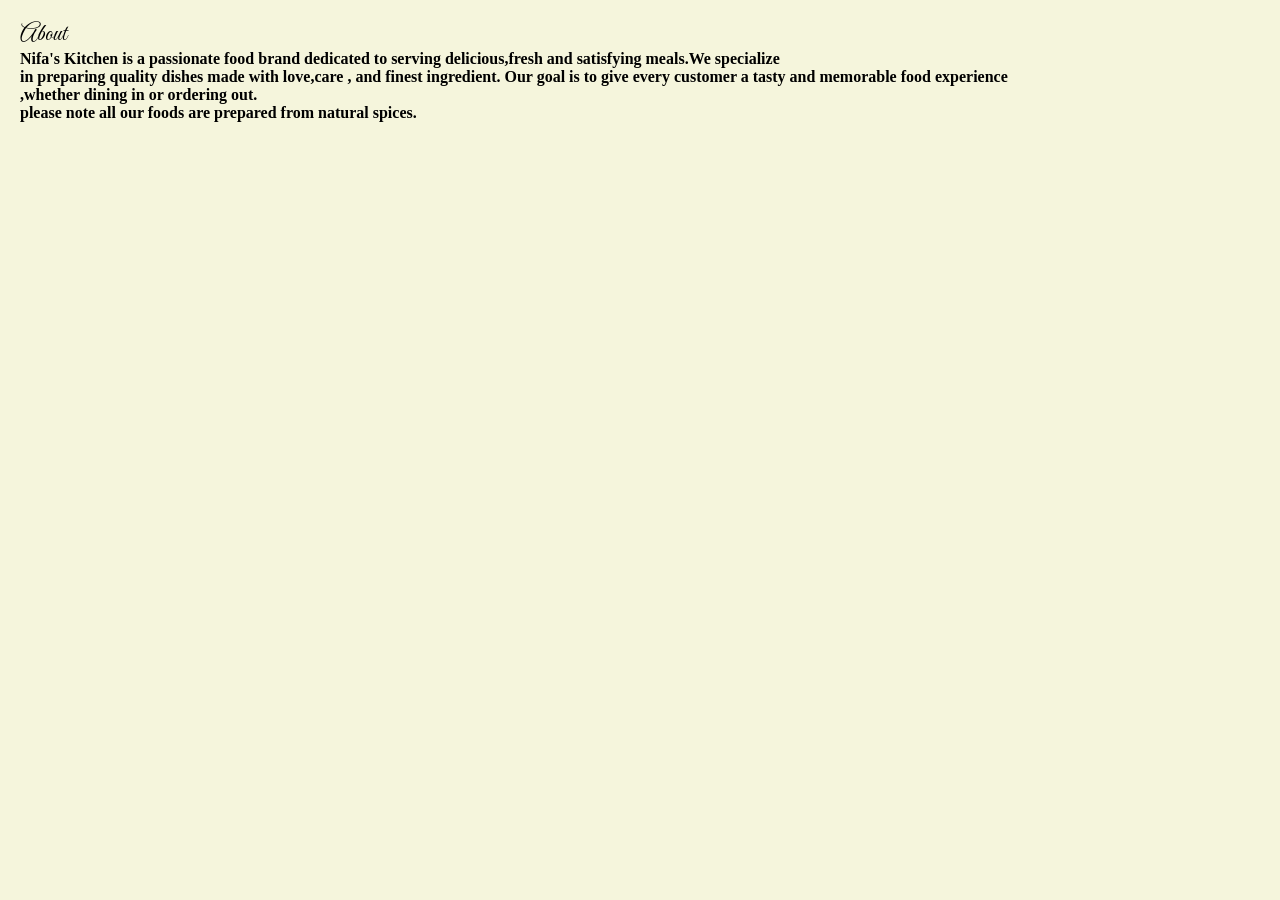
<file: Aboutus.html>
<!DOCTYPE html>
<html lang="en">
<head>
    <meta charset="UTF-8">
    <meta name="viewport" content="width=device-width, initial-scale=1.0">
    <title>About us</title>
     <link rel="preconnect" href="https://fonts.googleapis.com">
<link rel="preconnect" href="https://fonts.gstatic.com" crossorigin>
<link href="https://fonts.googleapis.com/css2?family=Great+Vibes&family=Nabla&family=Roboto+Slab:wght@100..900&family=UnifrakturMaguntia&display=swap" rel="stylesheet">
    <link rel="stylesheet" href="Aboutus.css">
</head>
<body>
    <div class="great-vibes-regular h2">
        <h2>About</h2>
        <p><h4 class="jane">Nifa's Kitchen is a passionate food brand dedicated to serving delicious,fresh and satisfying meals.We specialize <br>in preparing quality dishes made with love,care , and finest ingredient. Our goal is to give every customer a tasty and memorable food experience <br>,whether dining in or ordering out.
             <br>
         please note all our foods are prepared from natural spices.
        </h4></p>
    </div>
      
</body>
</html>
</file>
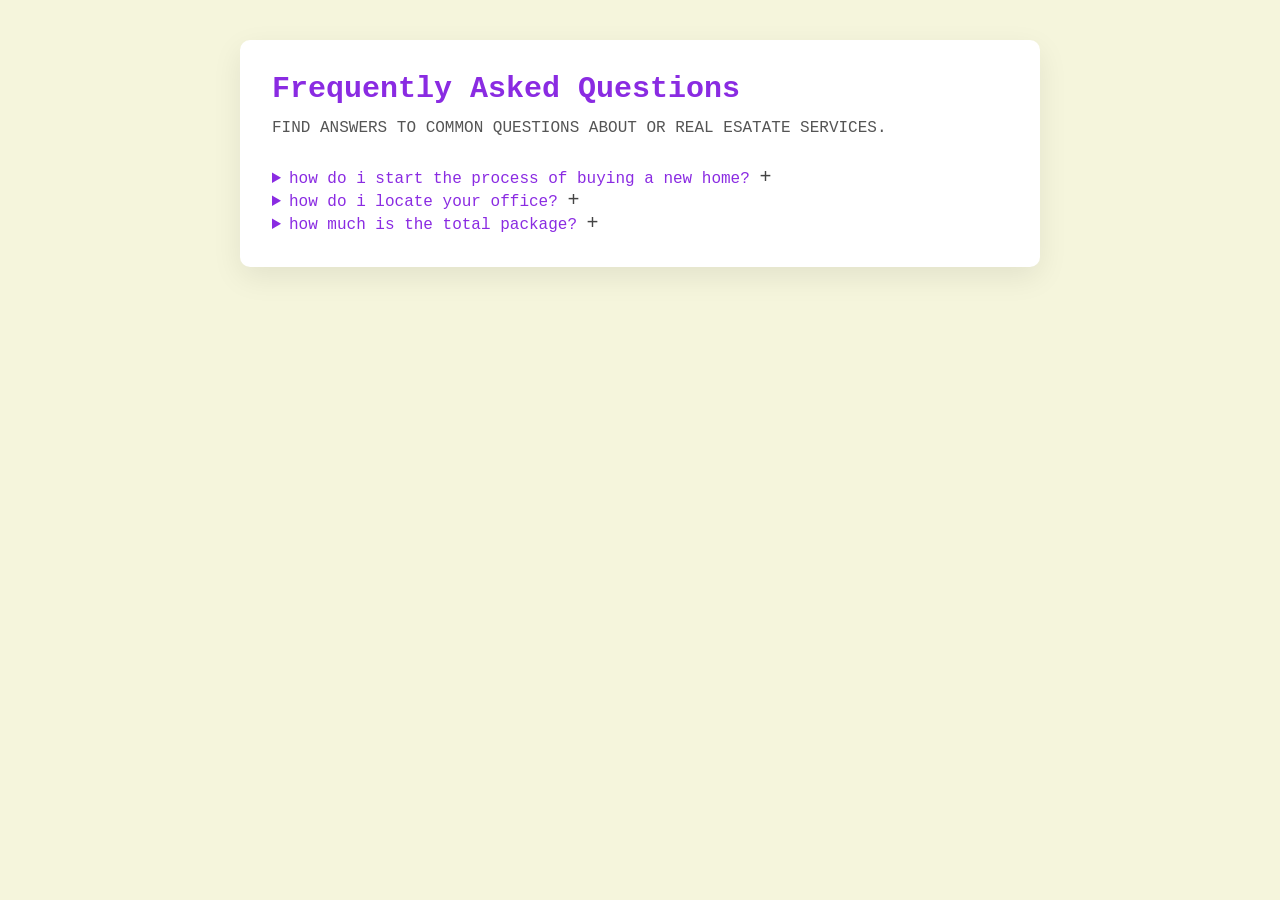
<file: accordion.html>
<!DOCTYPE html>
<html lang="en">
<head>
    <meta charset="UTF-8">
    <meta name="viewport" content="width=device-width, initial-scale=1.0">
    <title>Document</title>
     <link rel="stylesheet" href="accordion.css">
</head>
<body>
    <section class="faq-container">
        <h1 class="faq-title">Frequently Asked Questions</h1>
        <p class="intro">
            FIND ANSWERS TO COMMON QUESTIONS ABOUT OR REAL ESATATE SERVICES.
            </p>
         <Details class="faq-items">
              <summary class="faq-questions">
                how do i start the process of buying a new home?

              </summary>
              <div class="faq-answer">
                <p>
                    To start buying a property simply contact our team to schudule consultataion
                </p>
              </div>
         </Details>
         <details class="faq-items">
            <summary class="faq-questions">
              how do i locate your office?
            </summary>
            <div class="faq-answer">
                <p>
                    To locate our office kindly call the customer line for directions.
                </p>
            </div>
         </details>
         <details class="faq-items">
            <summary class="faq-questions">
                how much is the total package?
                </summary>
                <div class="faq-answer">
                    <p>
                     The total package cost the sum of &#8358 5,000,000  
                    </p>
                </div>

            </summary>

         </details>
    </section>
</body>
</html>
</file>
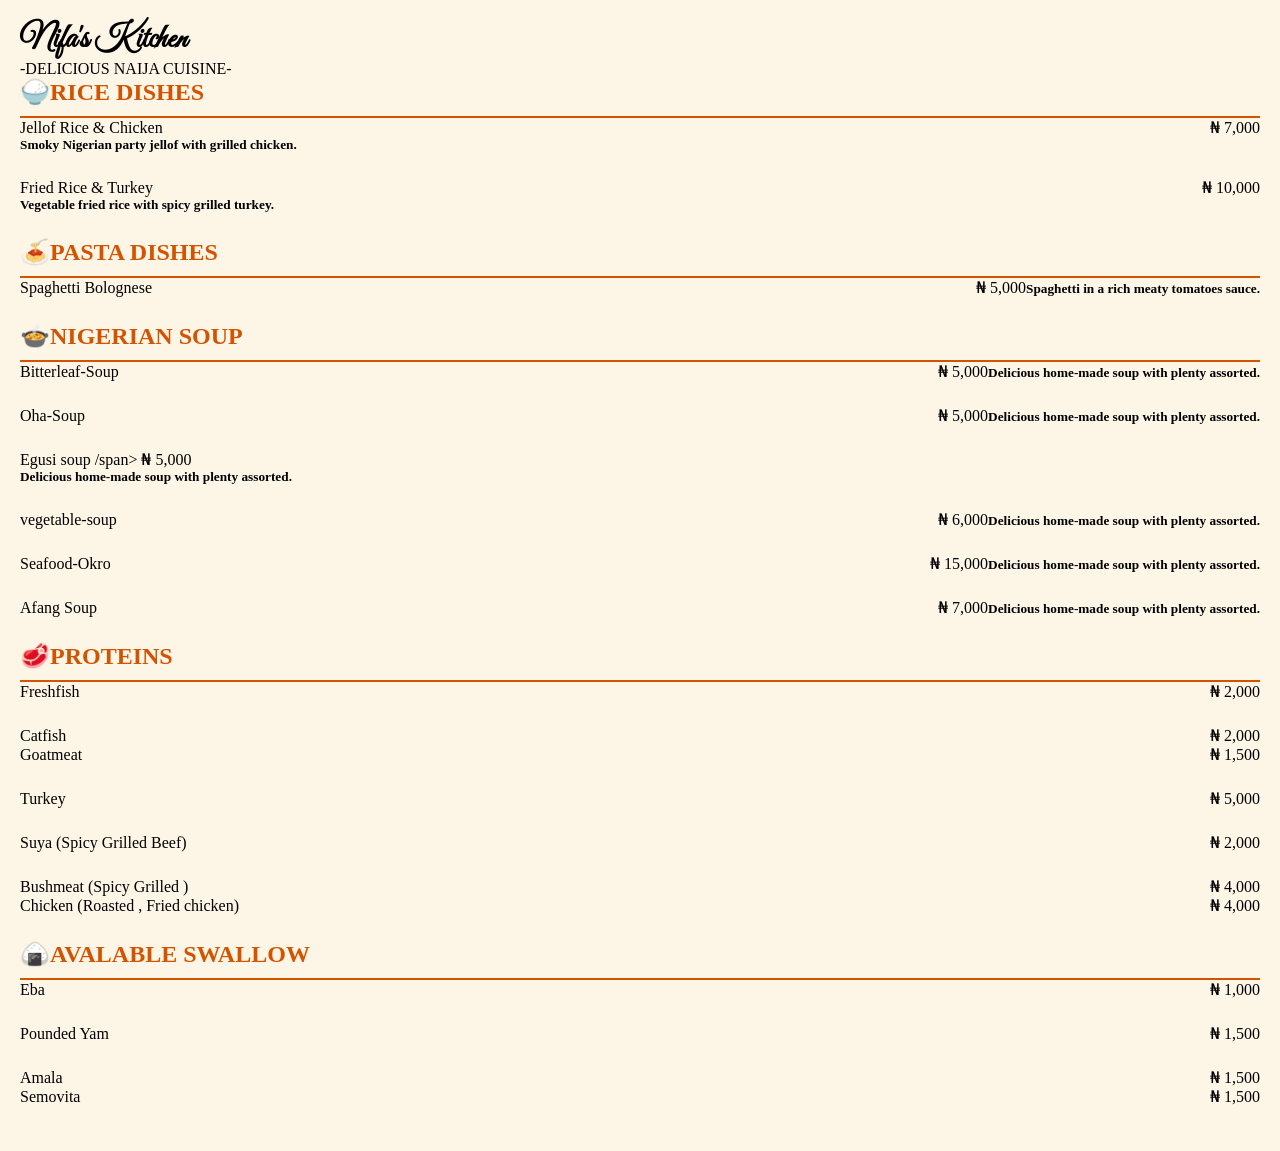
<file: menu.html>
<!DOCTYPE html>
<html lang="en">
<head>
    <meta charset="UTF-8">
    <meta name="viewport" content="width=device-width, initial-scale=1.0">
    <title>Menu</title>
    <link rel="preconnect" href="https://fonts.googleapis.com">
<link rel="preconnect" href="https://fonts.gstatic.com" crossorigin>
<link href="https://fonts.googleapis.com/css2?family=Great+Vibes&display=swap" rel="stylesheet">
    <link rel="stylesheet" href="menu.css">
</head>
<div>
    <div class="great-vibes-regular"> 
     <h1>Nifa's Kitchen</h1>
     </div>
     <p class="subtitle" >-DELICIOUS NAIJA CUISINE-</p> 
       <section class="menu-section" > 
         <h2 class="category-tittle">&#127834Rice Dishes</h2>
         <article class="menu-item">
        <div class="item-header">
             <span class="item-name">Jellof Rice & Chicken</span> 
             <span class="dots"></span>
             <span class="price">&#8358 7,000</span>
        </div>
             <p class="description"><h5>Smoky Nigerian party jellof with grilled chicken.</h5></p>
            </article>
                
            <div class="menu-item">
               <div class="item-header">
                <span class="item-name">Fried Rice & Turkey</span>
                <span class="dots"></span>
                <span class="price">&#8358 10,000</span>
               </div>
                <p class="description"></p>
                <h5>Vegetable fried rice with spicy grilled turkey.</h5>
               </div>  
            </div>
        </section>

        <section class="menu-section">
            <h2>&#127837Pasta Dishes</h2>
            <div class="menu-item">
              <div class="item-header">
                <span class="item-name">Spaghetti Bolognese</span>
                <span class="dots"></span>
                <span class="price">&#8358 5,000</span>
                <p class="description"><h5>Spaghetti in a rich meaty tomatoes sauce.</h5></p>
              </div>  
            </div>
        </section>

        <section class="menu-section">
            <h2>&#127858Nigerian Soup</h2>
            <div class="menu-item">
                <div class="item-header">
                    <span class="item-name">Bitterleaf-Soup</span>
                    <span class="dots"></span>
                  <span class="prce">&#8358 5,000</span>
                  <p class="description"><h5>Delicious home-made soup with plenty assorted.</h5></p>

                </div>
            </div>

            <div class="menu-item">
                <div class="item-header">
                    <span class="item-name">Oha-Soup</span>
                    <span class="dots"></span>
                    <span class="price">&#8358 5,000</span>
                    <p class="description"><h5>Delicious home-made soup with plenty assorted.</h5></p>
                </div>
            </div>

            <div class="menu-item">
                <div class="item-header">
                    <span class="item-name">Egusi soup /span>
                        <span class="dots"></span>
                    <span class="price">&#8358 5,000</span>
                    <P class="description"><h5>Delicious home-made soup with plenty assorted.</h5></P>
                </div>
            </div>

            <div class="menu-item">
                <div class="item-header">
                    <span class="item-name">vegetable-soup</span>
                    <span class="dots"></span>
                    <span class="price">&#8358 6,000</span>
                    <p class="description"><h5>Delicious home-made soup with plenty assorted.</h5></p>
                </div>
            </div>
           
            <div class="menu-item">
                <div class="item-header">
                    <span class="item-name">Seafood-Okro</span>
                    <span class="dots"></span>
                    <span class="price">&#8358 15,000</span>
                    <p class="description"><h5>Delicious home-made soup with plenty assorted.</h5></p>
                </div>
            </div>
            <div class="menu-item">
                <div class="item-header">
                    <span class="item-name">Afang Soup</span>
                    <span class="dots"></span>
                    <span class="price">&#8358 7,000</span>
                    <p class="description"><h5>Delicious home-made soup with plenty assorted.</h5></p>
                </div>
            </div>
        </section>


        <section class="menu-section">
            <h2>&#129385Proteins</h2>
            <div class="menu-item">
                <div class="item-header">
                    <span class="item-name">Freshfish</span>
                    <span class="dots"></span>
                    <span class="price">&#8358 2,000</span>
                </div>
            </div>
            <div class="mene-item">
                <div class="item-header">
                    <span class="item-name">Catfish</span>
                    <span class="dots"></span>
                    <span class="price">&#8358 2,000</span>
                </div>
            </div>
            <div class="menu-item">
              <div class="item-header" >
                <span class="item-name">Goatmeat</span>
                <span class="dots"></span>
                <span class="price">&#8358 1,500</span>
              </div> 
            </div>
            <div class="menu-item">
                <div class="item-header">
                    <span class="item-name">Turkey</span>
                    <span class="dots"></span>
                    <span class="price">&#8358 5,000</span>
                </div>
            </div>
            <div class="menu-item">
                <div class="item-header">
                    <span class="item-name">Suya (Spicy Grilled Beef)</span>
                    <span class="dots"></span>
                    <span class="price">&#8358 2,000</span>
                </div>
            </div>
            <div class="mene-item">
                <div class="item-header">
                    <span class="item-name">Bushmeat (Spicy Grilled )</span>
                    <span class="dots"></span>
                    <span class="price">&#8358 4,000</span>
                </div>
            </div>
            <div class="menu-item">
                <div class="item-header">
                    <span class="item-name">Chicken (Roasted , Fried chicken)</span>
                    <span class="dots"></span>
                    <span class="price">&#8358 4,000</span>
                </div>
            </div>
        </section>

        <section class="menu-section">
            <h2>&#127833Avalable Swallow</h2>
            <div class="menu-item">
                <div class="item-header">
                    <span class="item-name">Eba</span>
                    <span class="dots"></span>
                    <span class="price">&#8358 1,000</span>
                </div>
            </div>
            <div class="menu-item">
                <div class="item-header">
                    <span class="item-name">Pounded Yam</span>
                    <span class="dots"></span>
                    <span class="price">&#8358 1,500</span>
                </div>
            </div>
            <div class="menu-item">
                <div class="item-header">
                    <span class="item-name">Amala</span>
                    <span class="dots"></span>
                    <span class="price">&#8358 1,500</span>
                </div>
                <div class="mene-item">
                    <div class="item-header">
                        <span class="item-name">Semovita</span>
                        <span class="dots"></span>
                        <span class="price">&#8358 1,500</span>
                    </div>
                </div>
                    
            </div>
        </section>
    
      
        
    
       
</div>
    
</body>
</html>
</file>
<file: Aboutus.css>
*{
    margin: 0;
    padding: 0;
    box-sizing: border-box;
}
body{
    background-color: beige;
    font-family: 20px;
    padding: 20px;
}
.jane{
    color: black;
}
.great-vibes-regular h2 {
  font-family: "Great Vibes", cursive;
  font-weight: 400;
  font-style: normal;
}
</file>
<file: accordion.css>
*{
    margin: 0;
    padding: 0;
    box-sizing: border-box;
}
body{
    font-family: 'Courier New', Courier, monospace;
    background-color: beige;
    padding: 40px 15px;
    color: blueviolet;

}
.faq-container{
    max-width: 800px;
    margin: auto;
    background-color: white;
    padding: 32px;
    border-radius: 10px;
    box-shadow: 0 10px 30px rgba(0,0,0,0.08);
}
.faq-title{
    font-size: 30px ;
    margin-bottom: 10px;

}
.intro{
    margin-bottom: 24px;
    color: #555;
    line-height: 1.6;

}
.faq-item{
    border-bottom: 1px solid #efefef;
    padding: 12px 0;
    cursor: pointer;
}
.faq-question{
    font-size: 16px;
    font-weight: 600;
    cursor: pointer;
    list-style: none;
    display: flex;
    justify-content: space-between;
    align-items: center;
}
.faq-question::-webkit-details-marker{
    display: none;
}
.faq-questions::after{
    content:  "+";
    font-size: 20px;
    color: #444;
}
.faq-item[open] .faq-questions::after {
    content: "-";

}
.faq-answer{
    padding: 12px;
    color: #444;
    line-height: 1.5;
}
.faq-answer{
    max-width: 95%;
}
</file>
<file: menu.css>
*{
    margin: 0;
    padding: 0;
    box-sizing: border-box;
} 
body{
    background-color: #fdf5e6;
    font-family:20px;
    padding: 20px;

}
.menu-section h2{
    color: #d35400;
    border-bottom: 2px solid #d35400;
    padding-bottom: 10px;
    text-transform: uppercase;
}
.menu-item{
    margin-bottom: 25px ;
}
.item-header{
    display: flex;
    align-items: baseline;

}
.dots{
    flex-grow: 1;
}
    


.great-vibes-regular {
  font-family: "Great Vibes", cursive;
  font-weight: 400;
  font-style: normal;
}
</file>
